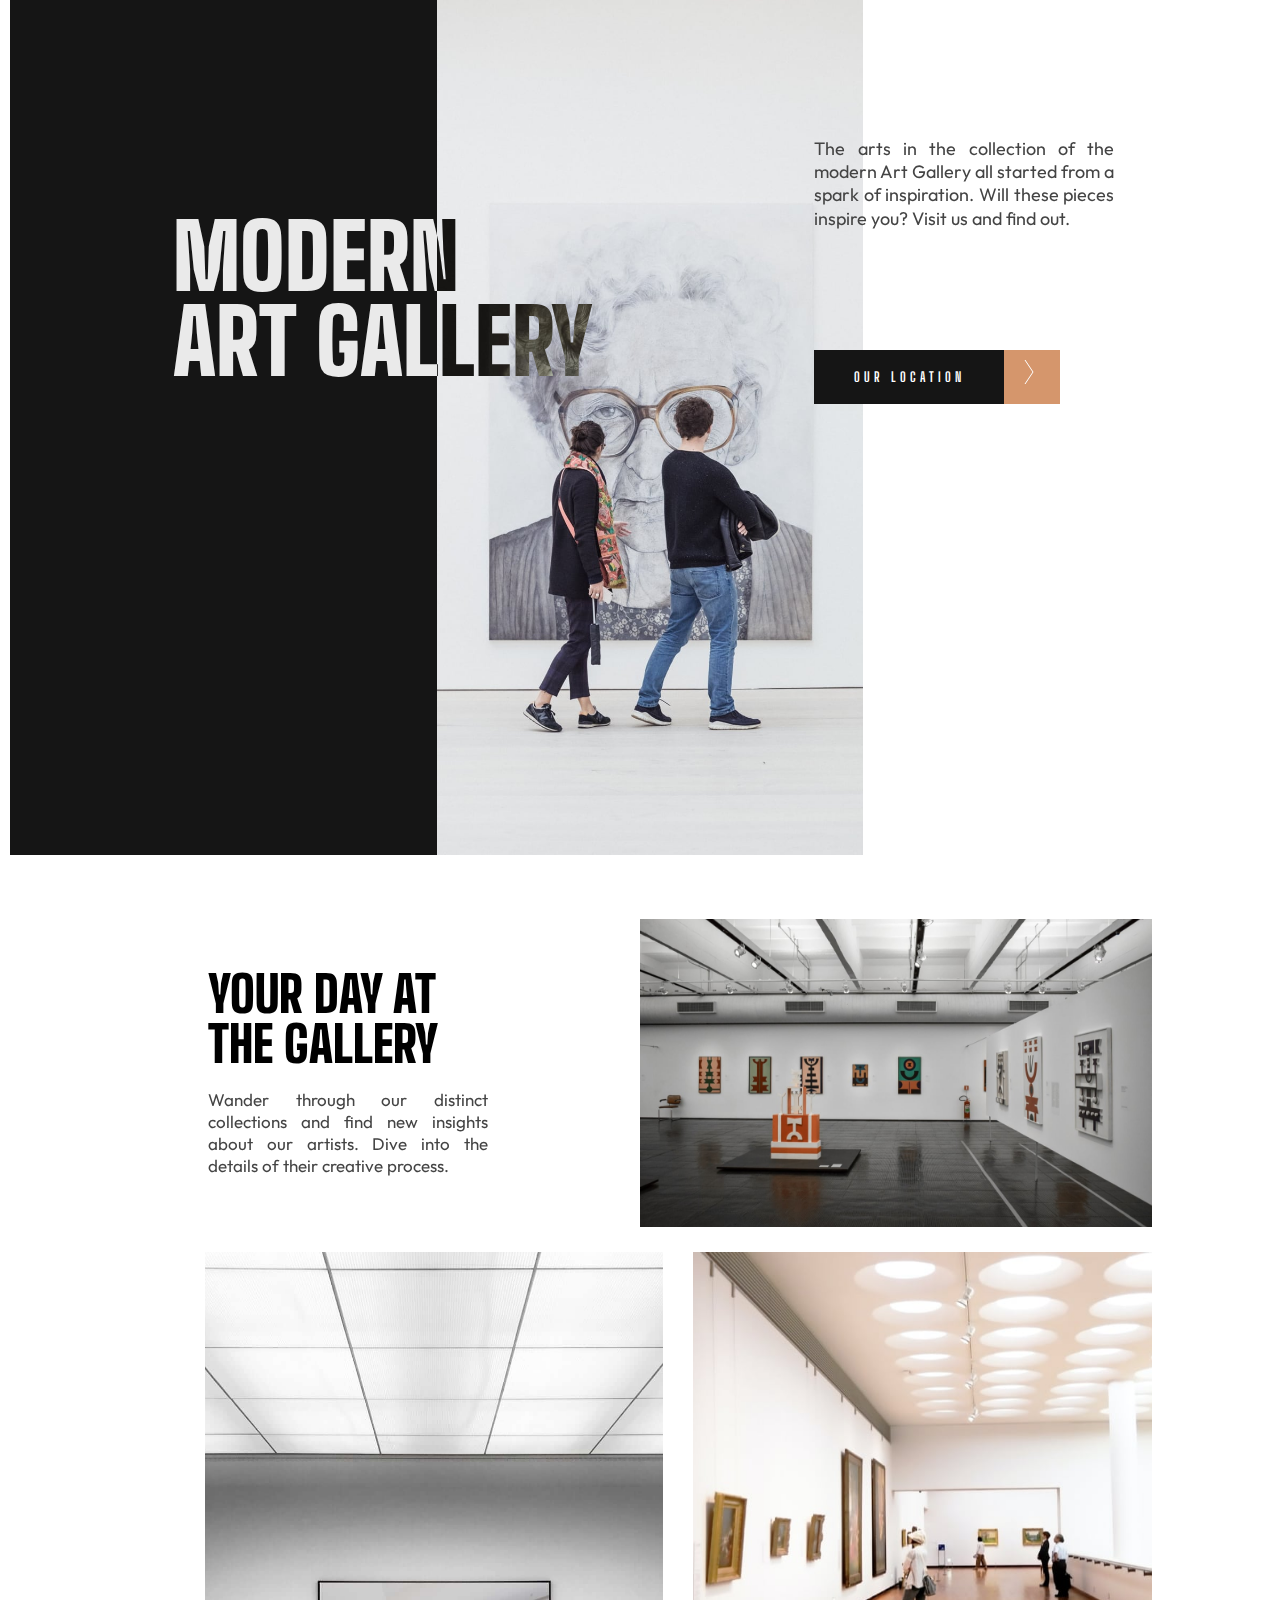
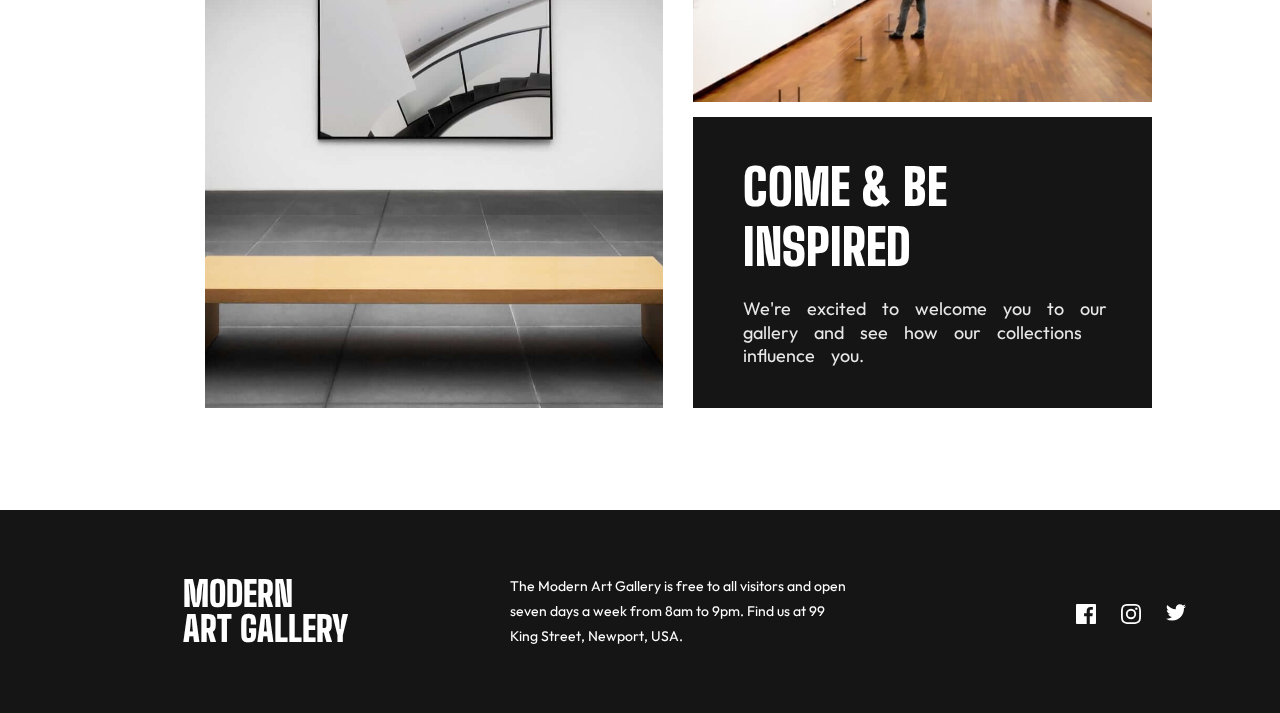
<file: index.html>
<!DOCTYPE html>
<html lang="en">
<head>
    <meta charset="UTF-8">
    <meta http-equiv="X-UA-Compatible" content="IE=edge">
    <meta name="viewport" content="width=device-width, initial-scale=1.0">
    <title>Art Gallery</title>
    <link rel="stylesheet" href="style.css">
    <link rel="icon" sizes="32x32" href="images/favicon-32x32.png">
</head>
<body>

    <div class="home-gallery">
        <div class="gallery-header">
            <h1>Modern <br> Art Gallery</h1>
        </div>

        <div class="gallery-hero-img"></div>
        <h1 class="hide">MODERN ART GALLERY</h1>

        <div class="gallery-text">
            <h1 class="show-in-tablet">MODERN ART GALLERY</h1>
            <p>
                The arts in the collection of the 
                modern Art Gallery all started from 
                a spark of inspiration. Will these 
                pieces inspire you? Visit us and find out.
            </p>
            <a href="location.html">
                    <button class="btn">
                        

                      
                        
                        Our Location

                        <svg width="10" height="24" xmlns="http://www.w3.org/2000/svg">
                            <path stroke="#FFF" fill="none" d="m1 0 8 12-8 12"/>
                        </svg>
                    </button>
                
            </a>   
        </div>
    </div>

    <div class="gallery-intro">
        <div class="gallery-intro-text">
            <h2>your day at the gallery</h2>
            <p>
                Wander through our distinct collections and find new insights 
                about our artists. Dive into the details of their creative process.
            </p>
        </div>
        <div class="gallery-intro-image">
            <img src="images/mobile/image-grid-1@2x.jpg" alt="">
        </div>
    </div>

    <div class="gallery-image-items">
        <div class="first-item">
            <img src="images/mobile/image-grid-2@2x.jpg" alt="">
        </div>
        <div class="second-item">
            <div class="second-item-img"></div>
            <div class="second-item-text">
                <h2>come & be inspired</h2>
                <p>
                    We're excited to welcome you to our <br> gallery and see how our collections <br>
                    influence you.
                </p>
            </div>
        </div>
    </div>

    <footer>
        <h3>modern <br> art gallery</h3>
        <div class="footer-text">
            <p>
                The Modern Art Gallery is free to all visitors and open <br>
                seven days a week from 8am to 9pm. Find us at 99 <br>
                King Street, Newport, USA.
            </p>
        </div>
        <div class="footer-socials">
            <svg width="20" height="20" xmlns="http://www.w3.org/2000/svg">
                <path d="M18.896 0H1.104C.494 0 0 .494 0 1.104v17.793C0 19.506.494 20 1.104 20h9.58v-7.745H8.076V9.237h2.606V7.01c0-2.583 1.578-3.99 3.883-3.99 1.104 0 2.052.082 2.329.119v2.7h-1.598c-1.254 0-1.496.597-1.496 1.47v1.928h2.989l-.39 3.018h-2.6V20h5.098c.608 0 1.102-.494 1.102-1.104V1.104C20 .494 19.506 0 18.896 0Z" fill="#fff"/>
            </svg>
            <svg width="20" height="20" xmlns="http://www.w3.org/2000/svg">
                <path d="M10 1.802c2.67 0 2.987.01 4.042.059 2.71.123 3.975 1.409 4.099 4.099.048 1.054.057 1.37.057 4.04 0 2.672-.01 2.988-.057 4.042-.124 2.687-1.387 3.975-4.1 4.099-1.054.048-1.37.058-4.041.058-2.67 0-2.987-.01-4.04-.058-2.718-.124-3.977-1.416-4.1-4.1-.048-1.054-.058-1.37-.058-4.041 0-2.67.01-2.986.058-4.04.124-2.69 1.387-3.977 4.1-4.1 1.054-.048 1.37-.058 4.04-.058ZM10 0C7.284 0 6.944.012 5.877.06 2.246.227.227 2.242.061 5.877.01 6.944 0 7.284 0 10s.012 3.057.06 4.123c.167 3.632 2.182 5.65 5.817 5.817 1.067.048 1.407.06 4.123.06s3.057-.012 4.123-.06c3.629-.167 5.652-2.182 5.816-5.817.05-1.066.061-1.407.061-4.123s-.012-3.056-.06-4.122C19.777 2.249 17.76.228 14.124.06 13.057.01 12.716 0 10 0Zm0 4.865a5.135 5.135 0 1 0 0 10.27 5.135 5.135 0 0 0 0-10.27Zm0 8.468a3.333 3.333 0 1 1 0-6.666 3.333 3.333 0 0 1 0 6.666Zm5.338-9.87a1.2 1.2 0 1 0 0 2.4 1.2 1.2 0 0 0 0-2.4Z" fill="#fff"/>
            </svg>
            <svg width="20" height="17" xmlns="http://www.w3.org/2000/svg">
                <path d="M20 2.172a8.192 8.192 0 0 1-2.357.646 4.11 4.11 0 0 0 1.805-2.27 8.22 8.22 0 0 1-2.606.996A4.096 4.096 0 0 0 13.847.248c-2.65 0-4.596 2.472-3.998 5.037A11.648 11.648 0 0 1 1.392 1a4.109 4.109 0 0 0 1.27 5.478 4.086 4.086 0 0 1-1.858-.513c-.045 1.9 1.318 3.679 3.291 4.075a4.113 4.113 0 0 1-1.853.07 4.106 4.106 0 0 0 3.833 2.849A8.25 8.25 0 0 1 0 14.658a11.616 11.616 0 0 0 6.29 1.843c7.618 0 11.923-6.434 11.663-12.205A8.354 8.354 0 0 0 20 2.172Z" fill="#fff"/>
            </svg>
        </div>
    </footer>
    
</body>
</html>
</file>
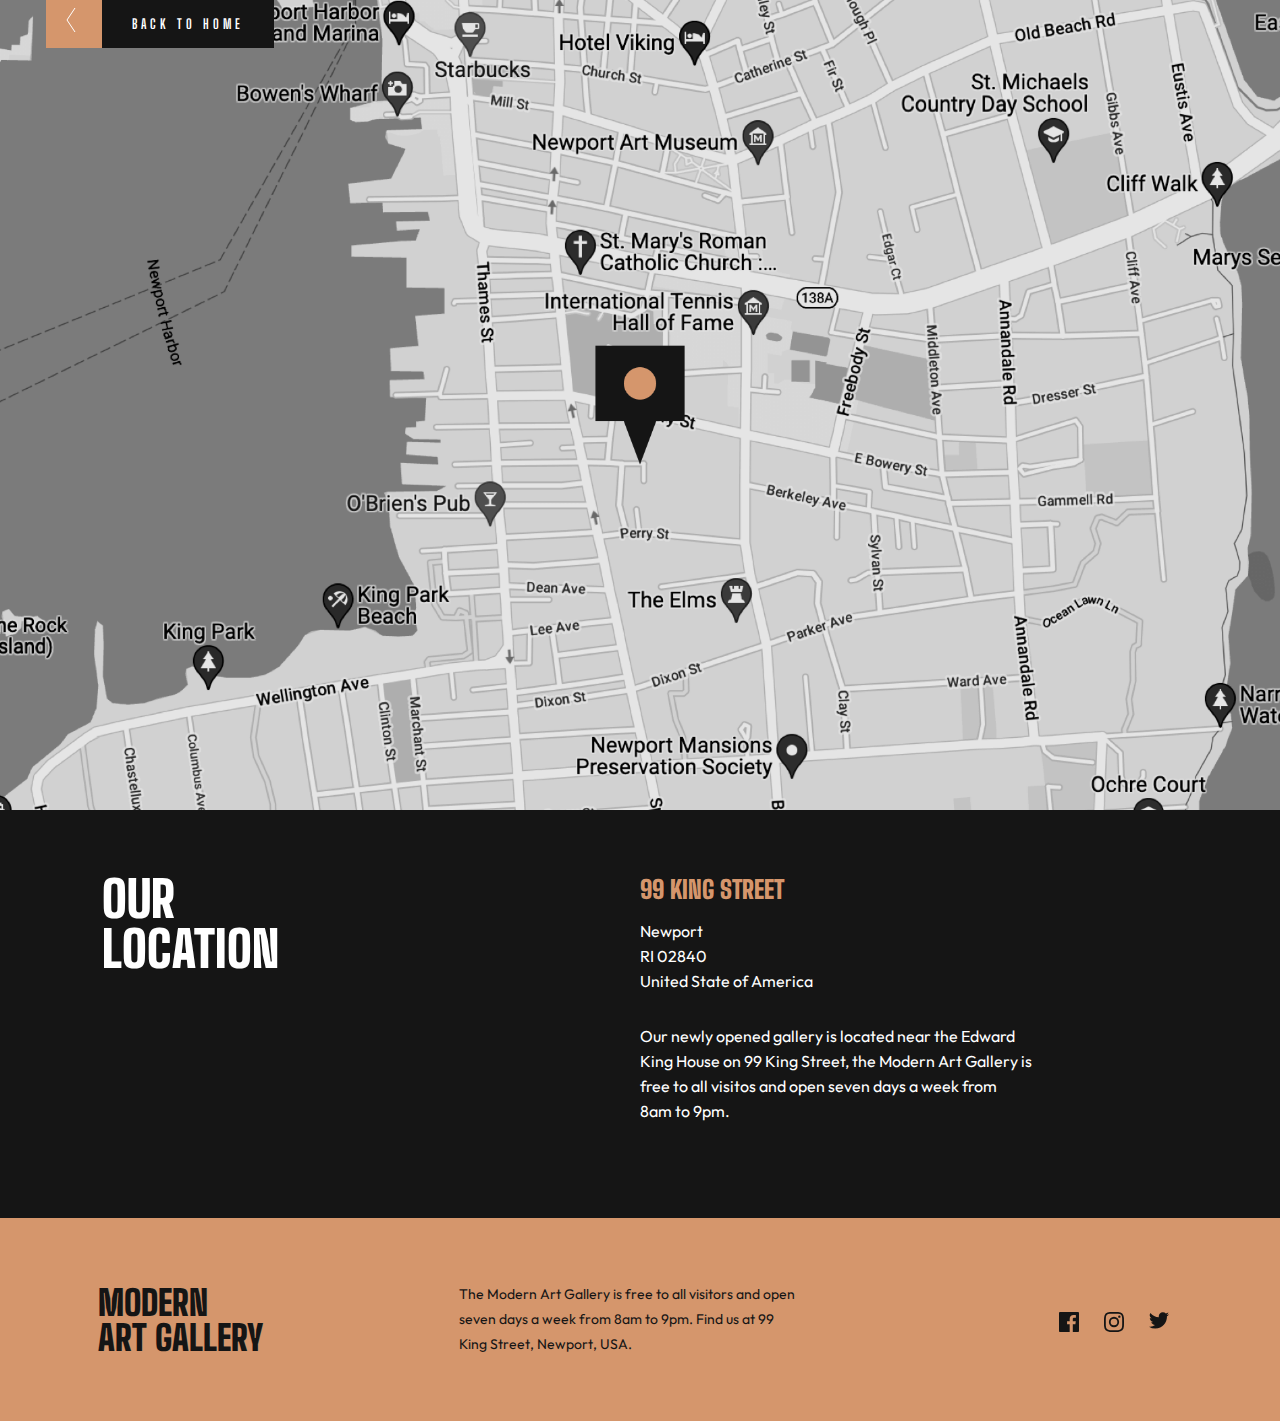
<file: location.html>
<!DOCTYPE html>
<html lang="en">
<head>
    <meta charset="UTF-8">
    <meta http-equiv="X-UA-Compatible" content="IE=edge">
    <meta name="viewport" content="width=device-width, initial-scale=1.0">
    <title>Location</title>
    <link rel="stylesheet" href="style.css">
    <link rel="icon" sizes="32x32" href="images/favicon-32x32.png">
</head>
<body>

    <div class="location-map">
        <a href="index.html">
            <div>
                <button class="location-btn">
                    back to home
                    <svg width="10" height="24" xmlns="http://www.w3.org/2000/svg">
                        <path stroke="#FFF" fill="none" d="M9 24 1 12 9 0"/></svg>

                </button>
            </div>
        </a>
        
   </div>

   <div class="location-address">
        <h3>our  location</h3>
        <div class="location-street">
            <h5>99 king street</h5>
            <p>
                Newport <br> RI 02840 <br> United State of America
            </p>
            <p>
                Our newly opened gallery is located near the Edward <br>
                King House on 99 King Street, the Modern Art Gallery is <br>
                free to all visitos and open seven days a week from <br>
                8am to 9pm.
            </p>
        </div>
   </div>

   <footer class="location-footer">
        <h3>modern <br> art gallery</h3>
        <div class="location-footer-text">
            <p>
                The Modern Art Gallery is free to all visitors and open <br>
                seven days a week from 8am to 9pm. Find us at 99 <br>
                King Street, Newport, USA.
            </p>
        </div>
        <div class="location-footer-socials">
             <svg width="20" height="20" xmlns="http://www.w3.org/2000/svg">
                <path d="M18.896 0H1.104C.494 0 0 .494 0 1.104v17.793C0 19.506.494 20 1.104 20h9.58v-7.745H8.076V9.237h2.606V7.01c0-2.583 1.578-3.99 3.883-3.99 1.104 0 2.052.082 2.329.119v2.7h-1.598c-1.254 0-1.496.597-1.496 1.47v1.928h2.989l-.39 3.018h-2.6V20h5.098c.608 0 1.102-.494 1.102-1.104V1.104C20 .494 19.506 0 18.896 0Z" fill="#151515"/>
            </svg>
            <svg width="20" height="20" xmlns="http://www.w3.org/2000/svg">
                <path d="M10 1.802c2.67 0 2.987.01 4.042.059 2.71.123 3.975 1.409 4.099 4.099.048 1.054.057 1.37.057 4.04 0 2.672-.01 2.988-.057 4.042-.124 2.687-1.387 3.975-4.1 4.099-1.054.048-1.37.058-4.041.058-2.67 0-2.987-.01-4.04-.058-2.718-.124-3.977-1.416-4.1-4.1-.048-1.054-.058-1.37-.058-4.041 0-2.67.01-2.986.058-4.04.124-2.69 1.387-3.977 4.1-4.1 1.054-.048 1.37-.058 4.04-.058ZM10 0C7.284 0 6.944.012 5.877.06 2.246.227.227 2.242.061 5.877.01 6.944 0 7.284 0 10s.012 3.057.06 4.123c.167 3.632 2.182 5.65 5.817 5.817 1.067.048 1.407.06 4.123.06s3.057-.012 4.123-.06c3.629-.167 5.652-2.182 5.816-5.817.05-1.066.061-1.407.061-4.123s-.012-3.056-.06-4.122C19.777 2.249 17.76.228 14.124.06 13.057.01 12.716 0 10 0Zm0 4.865a5.135 5.135 0 1 0 0 10.27 5.135 5.135 0 0 0 0-10.27Zm0 8.468a3.333 3.333 0 1 1 0-6.666 3.333 3.333 0 0 1 0 6.666Zm5.338-9.87a1.2 1.2 0 1 0 0 2.4 1.2 1.2 0 0 0 0-2.4Z" fill="#151515"/>
            </svg>
            <svg width="20" height="17" xmlns="http://www.w3.org/2000/svg">
                <path d="M20 2.172a8.192 8.192 0 0 1-2.357.646 4.11 4.11 0 0 0 1.805-2.27 8.22 8.22 0 0 1-2.606.996A4.096 4.096 0 0 0 13.847.248c-2.65 0-4.596 2.472-3.998 5.037A11.648 11.648 0 0 1 1.392 1a4.109 4.109 0 0 0 1.27 5.478 4.086 4.086 0 0 1-1.858-.513c-.045 1.9 1.318 3.679 3.291 4.075a4.113 4.113 0 0 1-1.853.07 4.106 4.106 0 0 0 3.833 2.849A8.25 8.25 0 0 1 0 14.658a11.616 11.616 0 0 0 6.29 1.843c7.618 0 11.923-6.434 11.663-12.205A8.354 8.354 0 0 0 20 2.172Z" fill="#151515"/>
            </svg>
        </div>
   </footer>

</body>
</html>
</file>
<file: style.css>
@import url("https://fonts.googleapis.com/css2?family=Big+Shoulders+Display:wght@400;500;700;800;900&display=swap");
@import url("https://fonts.googleapis.com/css2?family=Outfit:wght@300;400;500&display=swap");

* {
  box-sizing: border-box;
  margin: 0;
  padding: 0;
}

:root {
  --white: #ffffff;
  --almost-black: #151515;
  --dark-gray: #444444;
  --gold: #d5966c;
}

body {
  overflow-x: hidden;
  background: var(--white);
  font-size: 16px;
}

img {
  max-width: 100%;
  height: auto;
}

h1,
h2,
h3,
h5 {
  font-family: "Big Shoulders Display", cursive;
  font-weight: 900;
}

p {
  font-family: "Outfit", sans-serif;
  font-weight: 400;
  line-height: 1.3;
  text-align: justify;
}

a {
  text-decoration: none;
}

/* desktop view */

/* home gallery style rules */

.home-gallery {
  width: 100%;
  display: grid;
  grid-template-columns: repeat(auto-fit, minmax(250px, 1fr));
  gap: 0px;
  height: 95vh;
  margin-left: 10px;
  margin-bottom: 5%;
}

.gallery-header {
  position: relative;
  background: var(--almost-black);
}

.gallery-header h1 {
  width: 550px;
  position: relative;
  top: 25%;
  left: 38.1%;
  line-height: 0.95;
  color: var(--white);
  font-size: 90px;
  text-transform: uppercase;
  mix-blend-mode: difference;
}

.hide {
  display: none;
}

.gallery-hero-img {
  background-image: url(images/desktop/image-hero@2x.jpg);
  background-position: center;
  background-size: cover;
  background-repeat: no-repeat;
}

.gallery-text {
  padding: 32% 0%;
  margin-left: -11.5%;
}

.show-in-tablet {
  display: none;
}

.gallery-text p {
  width: 300px;
  color: var(--dark-gray);
  font-size: 18px;
  margin-bottom: 50px;
}

.gallery-text span {
  display: flex;
}

.btn {
  font-family: "Big Shoulders Display", cursive;
  background: var(--almost-black);
  position: absolute;
  display: block;
  color: var(--white);
  padding: 16px 30px;
  font-weight: 700;
  text-transform: uppercase;
  letter-spacing: 4px;
  transition: 500ms ease;
  border: none;
  outline: none;
  cursor: pointer;
  top: 31.75%;
  bottom: 61%;
  width: 190px;
  height: 53.8px;
  margin-bottom: 20%;
  margin-top: 5%;
}

.btn:hover {
  background-color: var(--gold);
  

}  

.btn svg{
  position: absolute;
  display: block;
  background-color: var(--gold);
  width: 56px;
  height: 53.9px;
  left: 100%;
  top: 0.1px;
  bottom: 31.25%;
  padding:  10px 20px;
  
}

.btn svg:hover{
  background-color: var(--gold);
  cursor: pointer;
  background: var(--almost-black);
  transition: background 500ms ease;
}



/* gallery items style rules */

.gallery-intro {
  width: 80%;
  display: grid;
  grid-template-columns: repeat(auto-fit, minmax(250px, 1fr));
  gap: 0;
  margin: 0 auto;
  margin-bottom: 25px;
}

.gallery-intro-text {
  display: block;
  padding: 50px 80px;
}

.gallery-intro-text h2 {
  width: 250px;
  font-size: 50px;
  text-transform: uppercase;
  font-weight: 900;
  line-height: 1;
  margin-bottom: 20px;
}

.gallery-intro-text p {
  width: 280px;
  color: var(--dark-gray);
  font-size: 17px;
}

.gallery-intro-image {
  background-image: url(images/desktop/image-grid-1@2x.jpg);
  background-position: center;
  background-size: cover;
  background-repeat: no-repeat;
}

.gallery-intro-image img {
  display: none;
}

.gallery-image-items {
  width: 80%;
  display: grid;
  grid-template-columns: repeat(auto-fit, minmax(250px, 1fr));
  margin: 0 auto;
  column-gap: 30px;
  padding-left: 6%;
  margin-bottom: 8%;
}

.first-item {
  background-image: url(images/desktop/image-grid-2@2x.jpg);
  background-position: center;
  background-size: cover;
  background-repeat: no-repeat;
}

.first-item img {
  display: none;
}

.second-item-img {
  width: 100%;
  height: 50vh;
  background-image: url(images/desktop/image-grid-3@2x.jpg);
  background-position: center;
  background-size: cover;
  background-repeat: no-repeat;
  margin-bottom: 15px;
}

.second-item-text {
  width: 100%;
  height: auto;
  padding: 40px 50px;
  background: var(--almost-black);
}

.second-item-text h2 {
  width: 250px;
  color: var(--white);
  font-size: 50px;
  margin-bottom: 20px;
  text-transform: uppercase;
}

.second-item-text p {
  width: 400px;
  font-size: 18px;
  color: var(--white);
  opacity: 0.9;
  word-spacing: 12px;
}

/* footer style rules */

footer {
  width: 100%;
  height: auto;
  display: flex;
  align-items: center;
  justify-content: space-around;
  padding: 5% 0%;
  background: var(--almost-black);
  margin-bottom: 0px;
}

footer h3 {
  color: var(--white);
  text-transform: uppercase;
  font-size: 35px;
  line-height: 1;
  padding-left: 8%;
}

.footer-text p {
  font-size: 14px;
  color: var(--white);
  line-height: 25px;
}

.footer-socials{
  position: relative;
  float: left;
  display: flex;
  margin-top: -15px;
  margin-left: 30px;
  cursor: pointer;
  padding: 1.4rem 0.8rem;
 
 
}

.footer-socials svg {
    
    margin: 25px 0 0 25px ;
    display: flex;
    margin-top: 20px;
    background-color: var(--almost-black);
}

.footer-socials svg path:hover{
  fill: var(--gold);
  transition: background 500ms ease;
  cursor: pointer;
}

/* location map style rules */
.location-map {
  width: 100%;
  height: 90vh;
  background-image: url(images/desktop/image-map@2x.png);
  background-position: center;
  background-size: cover;
  background-repeat: no-repeat;
  padding: 0% 8%;
  margin-bottom: 0px;
}

.location-map span {
  display: flex;
}

.location-btn {
  background-color: var(--gold);
  padding: 8px 12px;
  cursor: pointer;
  font-family: "Big Shoulders Display", cursive;
  background: var(--almost-black);
  position: absolute;
  display: inline-block;
  color: var(--white);
  padding: 16px 30px;
  font-weight: 700;
  text-transform: uppercase;
  letter-spacing: 4px;
  transition: 500ms ease;
  border: none;
  outline: none;
  cursor: pointer;
  
}

.location-btn:hover {
  background-color: var(--gold);
}

.location-btn svg{
  position: absolute;
  display: flex;
  background-color: var(--gold);
  width: 56px;
  height: 50px;
  right: 100%;
  top: -1.8px;
  padding:  10px 20px;
}

.location-btn svg:hover{ 
  background-color: var(--gold);
  cursor: pointer;
  background: var(--almost-black);
  transition: background 500ms ease;
}

/* location address style rules */
.location-address {
  width: 100%;
  height: auto;
  display: grid;
  grid-template-columns: repeat(auto-fit, minmax(250px, 1fr));
  padding: 5% 8%;
  margin-bottom: 0px;
  background: var(--almost-black);
}

.location-address h3 {
  color: var(--white);
  width: 25px;
  font-size: 50px;
  line-height: 1;
  text-transform: uppercase;
}

.location-street h5 {
  color: var(--gold);
  font-size: 25px;
  text-transform: uppercase;
  margin-bottom: 15px;
}

.location-street p {
  color: var(--white);
  margin-bottom: 30px;
  line-height: 25px;
}

/* location footer style rules */
.location-footer {
  background: var(--gold);
  margin-bottom: 0px;
  width: 100%;
  height: auto;
  display: flex;
  align-items: center;
  justify-content: space-around;
}

.location-footer h3 {
  color: var(--almost-black);
  text-transform: uppercase;
  font-size: 35px;
  line-height: 1;
  padding-left: 0;
}

.location-footer-text p {
  font-size: 14px;
  color: var(--almost-black);
  line-height: 25px;
}

.location-footer-socials {
  position: relative;
  float: left;
  display: flex;
  margin-top: -15px;
  margin-left: 30px;
  cursor: pointer;
  padding: 1.4rem 0.8rem;
  
}

.location-footer-socials svg {
    
  margin: 25px 0 0 25px ;
  display: flex;
  margin-top: 20px;
  background-color: var(--gold);
}
svg path:hover{
  fill: var(--white);
  transition: background 500ms ease;
  cursor: pointer;
  
}
/* generic mobile media query */

@media (max-width: 600px) {
  .home-gallery {
    width: 100%;
    margin-left: 0;
  }

  .gallery-header {
    display: none;
  }

  .gallery-hero-img {
    background-image: url(images/mobile/image-hero.jpg);
    padding-top: 100%;
  }

  .hide {
    width: 100%;
    display: block;
    margin-top: 25px;
    margin-left: 10px;
    font-size: 50px;
    padding: 0;
  }

  .gallery-text {
    width: 100%;
    padding: 0;
    text-align: left;
    margin-left: 10px;
  }

  .show-in-tablet {
    display: none;
  }

  .gallery-text p {
    width: 100%;
    font-size: 14px;
    margin-bottom: 30px;
    padding-right: 30px;
  }

  .btn{
    position: relative;
    margin-top: -10%;

  }

  .gallery-intro {
    width: 100%;
    display: flex;
    flex-direction: column-reverse;
    margin: 0;
    padding-left: 10px;
    padding-right: 10px;
  }

  .gallery-intro-text {
    width: 100%;
    padding: 50px 5px;
  }

  .gallery-intro-text p {
    width: 100%;
  }

  .gallery-intro-image {
    padding-left: 10px;
    padding-right: 10px;
  }

  .gallery-intro-image img {
    display: block;
  }

  .gallery-image-items {
    width: 100%;
    padding-left: 10px;
    padding-right: 10px;
    margin-bottom: 100px;
    row-gap: 15px;
  }

  .first-item img {
    display: block;
    margin-bottom: 25px;
  }

  .second-item-img {
    background-image: url(images/mobile/image-grid-3@2x.jpg);
  }

  .second-item-text {
    padding: 50px 30px;
  }

  .second-item-text p {
    width: 100%;
  }

  .location-map {
    background-image: url(images/mobile/image-map@2x.png);
    padding: 0;
  }

  .location-address {
    padding-left: 20px;
  }

  .location-address h3 {
    margin-top: 30px;
    margin-bottom: 30px;
    width: 100%;
  }

  .location-address p {
    font-size: 12px;
  }

  footer {
    width: 100%;
    flex-direction: column;
    align-items: flex-start;
    padding: 8% 5%;
  }

  footer h3 {
    padding-left: 0;
    margin-bottom: 25px;
    line-height: 45px;
  }

  .footer-text p {
    width: 100%;
    margin-bottom: 40px;
  }

  .footer-socials img:first-child {
    padding-left: 0;
  }

  .location-footer {
    width: 100%;
    padding-top: 50px;
    padding-bottom: 60px;
    padding-left: 15px;
    align-items: flex-start;
  }

  .location-footer h3 {
    margin-bottom: 25px;
    line-height: 45px;
  }

  .location-footer-text p {
    width: 100%;
    margin-bottom: 35px;
  }

  .location-footer-socials img:first-child {
    padding-left: 0;
  }
}

/* surface duo devoce width */
@media (width: 540px) {
  .home-gallery {
    width: 100%;
    display: block;
  }

  .gallery-intro-text {
    width: 100%;
    padding: 30px 10px;
    margin-bottom: 0px;
  }

  .gallery-intro-text h2 {
    font-size: 35px;
    margin-bottom: 20px;
  }

  .gallery-intro-text p {
    font-size: 14px;
  }

  .gallery-intro-image {
    margin-top: 10%;
  }
}

/* galaxy fold media query */
@media (max-width: 300px) {
  .second-item-text {
    padding-left: 15px;
    padding-right: 15px;
  }

  footer h3 {
    line-height: 40px;
  }

  .footer-text p {
    font-size: 10px;
  }

  .location-street p {
    font-size: 10px;
  }

  .location-footer h3 {
    line-height: 38px;
  }
  .location-footer-text p {
    font-size: 10px;
  }
}

/* tablet media query style rules */
@media (min-width: 700px) and (max-width: 998px) {
  .home-gallery {
    width: 100%;
    margin: 0px;
    margin-bottom: 60px;
  }

  .gallery-header {
    display: none;
  }

  .gallery-hero-img {
    background-image: url(images/tablet/image-hero@2x.jpg);
  }

  .show-in-tablet {
    width: 280px;
    display: block;
    margin-top: 30px;
    margin-bottom: 30px;
    font-size: 60px;
    line-height: 60px;
  }

  .gallery-intro {
    width: 100%;
    padding-left: 0px;
    padding-right: 20px;
    margin-bottom: 30px;
  }

  .gallery-intro-text {
    padding-top: 15px;
    padding-bottom: 0px;
    padding-left: 25px;
  }

  .gallery-intro-image {
    background-image: url(images/tablet/image-grid-1@2x.jpg);
  }

  .gallery-image-items {
    width: 100%;
    padding-left: 25px;
    column-gap: 20px;
    margin-bottom: 100px;
    padding-right: 20px;
  }

  .first-item {
    background-image: url(images/tablet/image-grid-2@2x.jpg);
  }

  .first-item img {
    display: none;
  }

  .second-item-img {
    margin-bottom: 10px;
    background-image: url(images/tablet/image-grid-3@2x.jpg);
    height: 30vh;
  }

  .second-item-text {
    padding: 50px 25px;
  }

  .second-item-text h2 {
    width: 100%;
    font-size: 40px;
    line-height: 40px;
    margin-bottom: 15px;
  }

  .second-item-text p {
    width: 100%;
    font-size: 14px;
  }

  footer h3 {
    font-size: 30px;
    line-height: 35px;
    padding-left: 0;
  }

  .location-map {
    width: 100%;
    padding: 0% 5%;
    background-image: url(images/tablet/image-map@2x.png);
  }

  .location-address {
    width: 100%;
    padding-left: 5%;
  }

  .location-street p {
    font-size: 13px;
  }

  .location-footer {
    padding-left: 0%;
  }

  .location-footer h3 {
    font-size: 30px;
    line-height: 35px;
  }
}
</file>
